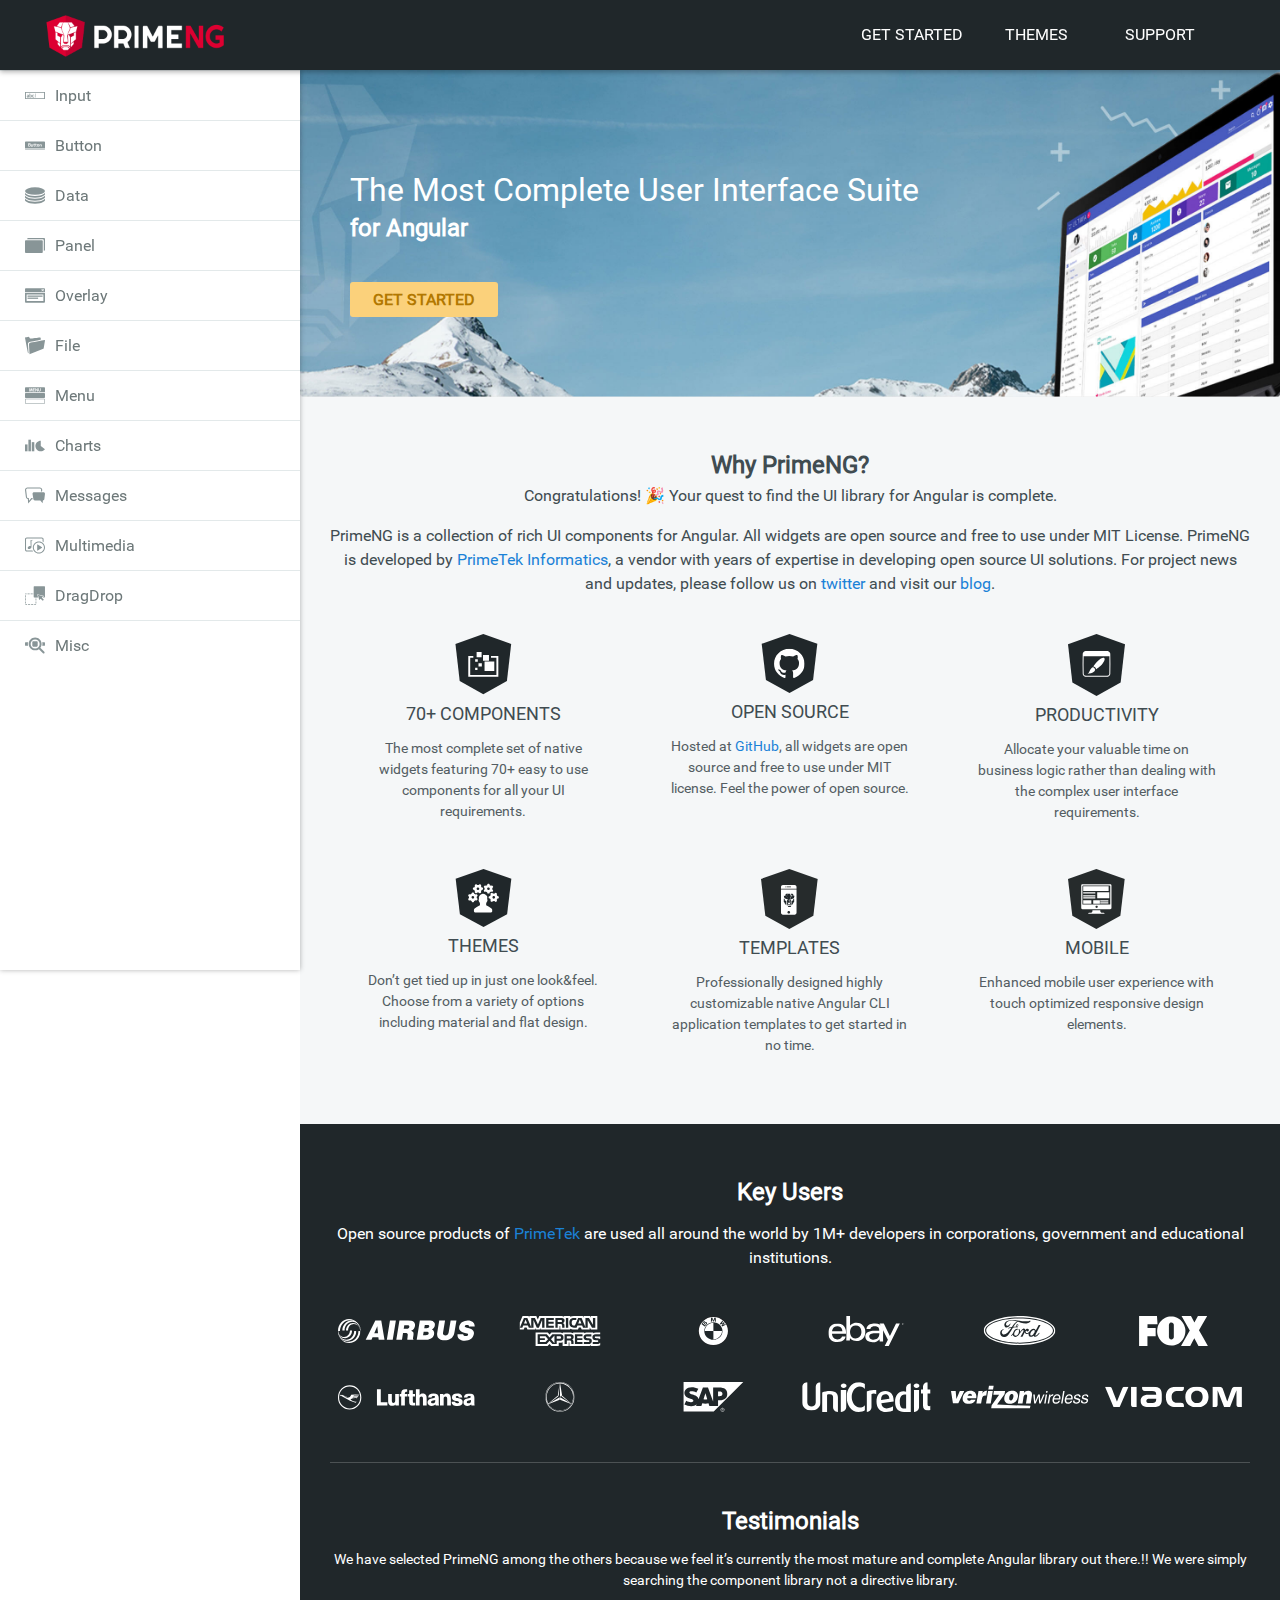
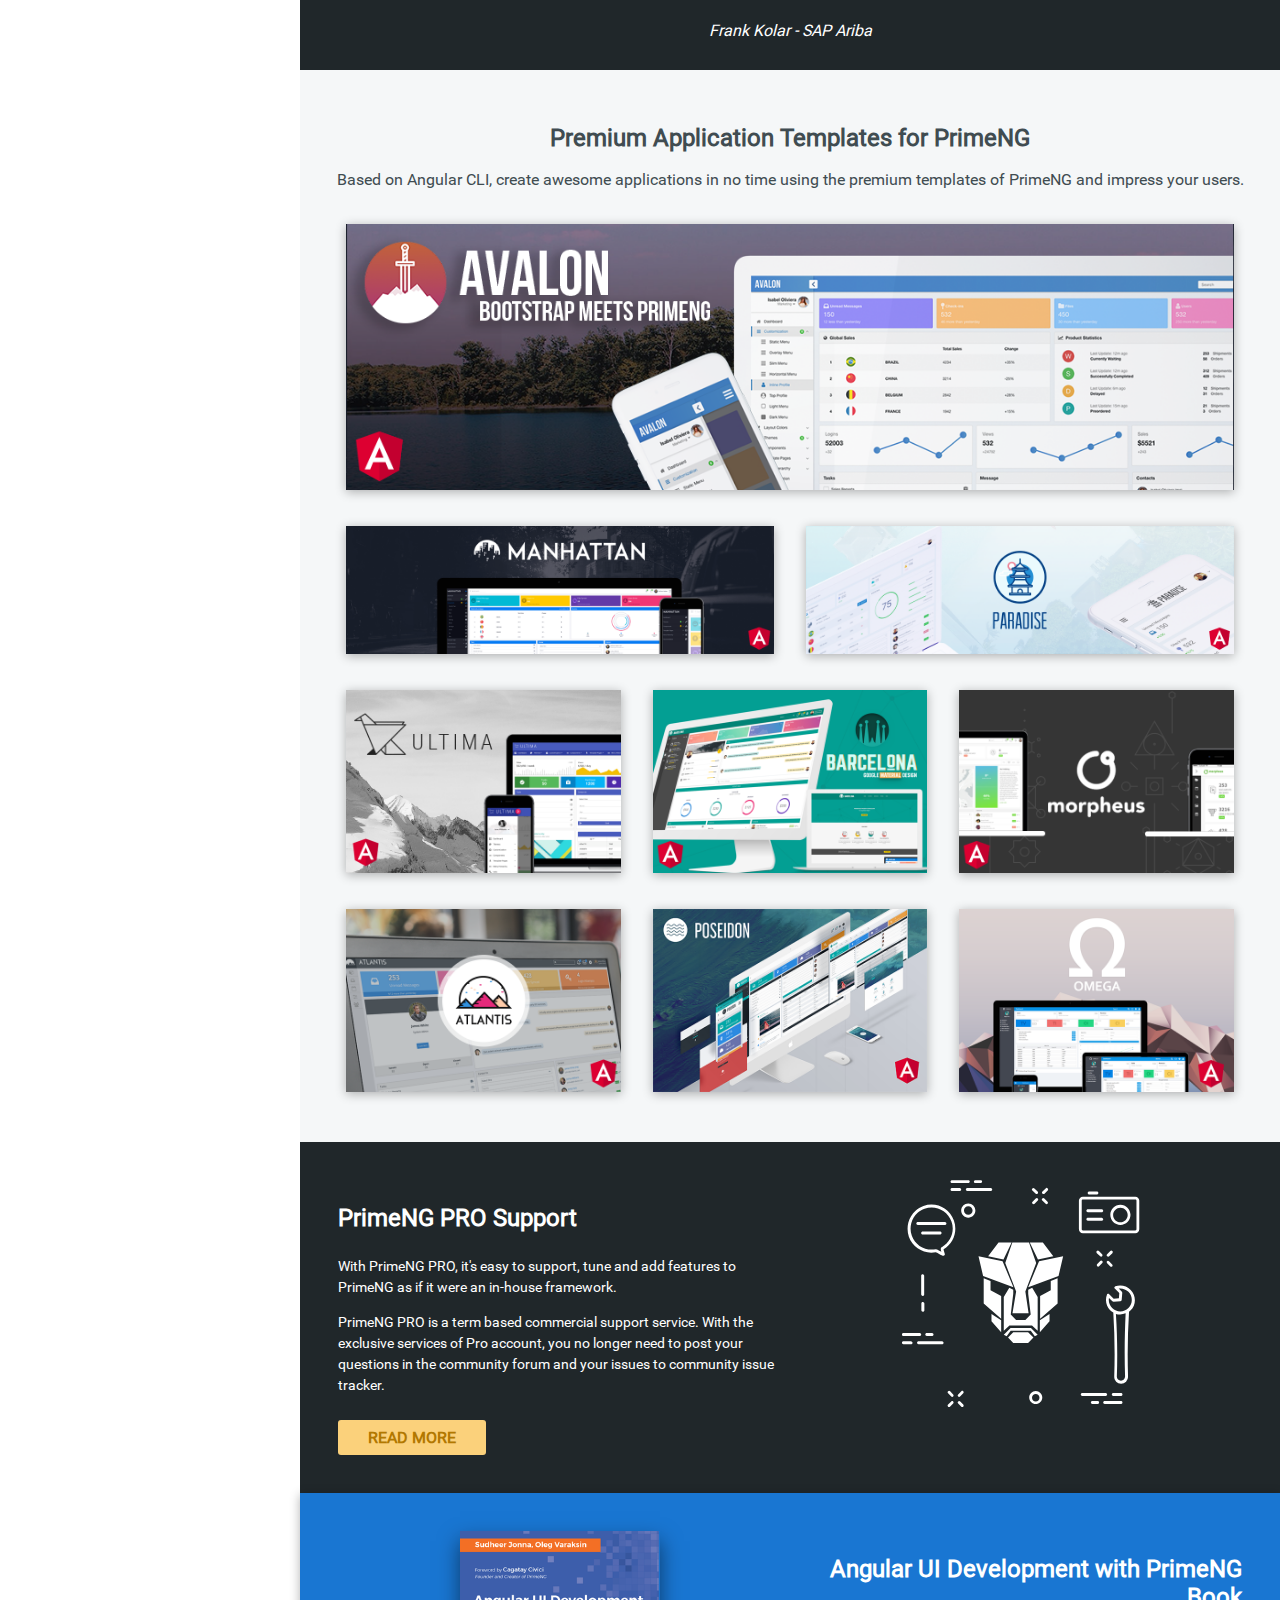
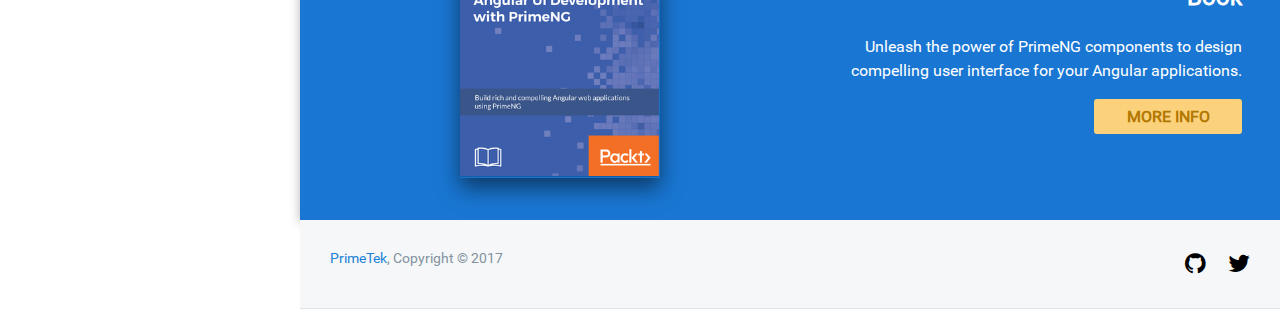
<file: index.html>
<!doctype html><html lang="en"><head><meta charset="utf-8"><title>PrimeNG</title><base href=""><meta name="viewport" content="width=device-width,initial-scale=1"><link rel="icon" type="image/x-icon" href="favicon.png"><link rel="stylesheet" type="text/css" href="assets/showcase/css/splash.css"><link id="theme-css" rel="stylesheet" type="text/css" href="assets/components/themes/omega/theme.css"><script type="text/javascript" src="https://maps.google.com/maps/api/js?key=AIzaSyA6Ar0UymhiklJBzEPLKKn2QHwbjdz3XV0" async defer="defer"></script><script src="https://www.google.com/recaptcha/api.js?render=explicit&onLoad=initRecaptcha" async defer="defer"></script><script>(function(i,s,o,g,r,a,m){i['GoogleAnalyticsObject']=r;i[r]=i[r]||function(){
    (i[r].q=i[r].q||[]).push(arguments)},i[r].l=1*new Date();a=s.createElement(o),
    m=s.getElementsByTagName(o)[0];a.async=1;a.src=g;m.parentNode.insertBefore(a,m)
    })(window,document,'script','https://www.google-analytics.com/analytics.js','ga');

    ga('create', 'UA-93461466-1', 'auto');
    ga('send', 'pageview');</script><link href="styles.d97257e7818c0e96cbc7.bundle.css" rel="stylesheet"/></head><body><app-root><div class="splash-screen"><div class="splash-loader"></div><img class="splash-logo" src="assets/showcase/images/mask.svg"></div></app-root><script type="text/javascript" src="inline.d919efb74ac54462e4aa.bundle.js"></script><script type="text/javascript" src="polyfills.d254ee0fe2242b6a1199.bundle.js"></script><script type="text/javascript" src="scripts.4f3dfe18cc46a4ce5777.bundle.js"></script><script type="text/javascript" src="vendor.d1fad0b57b856be3f615.bundle.js"></script><script type="text/javascript" src="main.647f0d2e6fd2d4f0ede5.bundle.js"></script></body></html>
</file>
<file: assets/showcase/css/splash.css>
.splash-logo {
    left: 50%;
    top: 50%;
    margin-left: -26px;
    margin-top: -30px;
    z-index: 2;
    position: absolute;
    width: 54px;
}

.splash-loader,
.splash-loader::before,
.splash-loader::after {
  left: 50%;
  top: 50%;
  margin-left: -45px;
  margin-top: -45px;
  position: absolute;
  vertical-align: middle;
  background: #c3002f;
  width: 90px;
  height: 90px;
  border-radius: 50%;
  z-index: 1;
}

.splash-loader::before {
  content: "";
  animation: bounce 1.5s infinite;
}
.splash-loader::after {
  content: "";
  animation: bounce 1.5s -0.4s infinite;
}

@keyframes bounce {
  0% {
    transform: scale(0.8);
    -webkit-transform: scale(0.8);
    opacity: 1;
  }
  100% {
    transform: scale(2);
    -webkit-transform: scale(2);
    opacity: 0;
  }
}

@-webkit-keyframes bounce {
  0% {
    transform: scale(0.8);
    -webkit-transform: scale(0.8);
    opacity: 1;
  }
  100% {
    transform: scale(2);
    -webkit-transform: scale(2);
    opacity: 0;
  }
}

.splash-screen {
    background-color: #f3f3f3;
    height: 100%;
}
</file>
<file: assets/components/themes/omega/theme.css>
@charset "UTF-8";
.ui-widget {
  font-family: "Roboto", "Trebuchet MS", Arial, Helvetica, sans-serif;
  font-size: 1em; }
  .ui-widget input, .ui-widget select, .ui-widget textarea, .ui-widget button {
    font-family: "Roboto", "Trebuchet MS", Arial, Helvetica, sans-serif;
    font-size: 1em; }
  .ui-widget :active {
    outline: none; }

.ui-widget-content {
  border: 1px solid #D5D5D5;
  background: #ffffff;
  color: #222222; }
  .ui-widget-content a {
    color: #222222; }

.ui-widget-header {
  border: 1px solid #d9d9d9;
  background: #f6f7f9;
  color: #1b1d1f;
  font-weight: normal; }
  .ui-widget-header a {
    color: #1b1d1f; }

.ui-widget-overlay {
  background: #666666;
  opacity: .50;
  filter: Alpha(Opacity=50); }

.ui-state-default {
  border: 1px solid #d6d6d6;
  background: #ffffff;
  color: #555555; }
  .ui-state-default a {
    color: #555555; }

.ui-state-active {
  border-color: #bebebe;
  background: #d6d6d6;
  color: #212121; }
  .ui-state-active a {
    color: #212121; }

.ui-state-highlight {
  border-color: #156090;
  background: #186ba0;
  color: #FFFFFF; }
  .ui-state-highlight a {
    color: #FFFFFF; }

.ui-state-focus {
  border-color: #c0c0c0;
  background: #eeeeee;
  color: #212121; }
  .ui-state-focus a {
    color: #212121; }

.ui-state-error {
  border-color: #f44336;
  background: #f5554a;
  color: #cd0a0a; }
  .ui-state-error a {
    color: #cd0a0a; }

.ui-state-disabled,
.ui-widget:disabled {
  opacity: 0.35;
  filter: Alpha(Opacity=35);
  background-image: none;
  cursor: default !important; }
  .ui-state-disabled *,
  .ui-widget:disabled * {
    cursor: default !important; }

/* Forms */
.ui-inputtext {
  background: #ffffff;
  color: #222222; }

.ui-inputtext:enabled:hover {
  border-color: #c0c0c0; }

.ui-inputtext.ui-state-focus,
.ui-inputtext:focus {
  outline: 0 none;
  border-color: #c0c0c0;
  -moz-box-shadow: 0px 0px 5px #c0c0c0;
  -webkit-box-shadow: 0px 0px 5px #c0c0c0;
  box-shadow: 0px 0px 5px #c0c0c0; }

.ui-inputgroup .ui-inputgroup-addon {
  border-color: #d6d6d6;
  background-color: #f0f0f0;
  color: #222222; }
  .ui-inputgroup .ui-inputgroup-addon:first-child {
    border-top-left-radius: 3px;
    border-bottom-left-radius: 3px; }
  .ui-inputgroup .ui-inputgroup-addon:last-child {
    border-top-right-radius: 3px;
    border-bottom-right-radius: 3px; }
.ui-inputgroup .ui-button:first-child {
  border-top-left-radius: 3px;
  border-bottom-left-radius: 3px; }
.ui-inputgroup .ui-button:last-child {
  border-top-right-radius: 3px;
  border-bottom-right-radius: 3px; }

.ui-autocomplete .ui-autocomplete-multiple-container:not(.ui-state-disabled):hover {
  border-color: #c0c0c0; }
.ui-autocomplete .ui-autocomplete-multiple-container:not(.ui-state-disabled).ui-state-focus {
  border-color: #c0c0c0; }

.ui-chips > ul:not(.ui-state-disabled):hover {
  border-color: #c0c0c0; }
.ui-chips > ul:not(.ui-state-disabled).ui-state-focus {
  border-color: #c0c0c0; }

.ui-button:focus,
.ui-button:enabled:hover,
.ui-fileupload-choose:not(.ui-state-disabled):hover {
  outline: 0 none;
  border-color: #c0c0c0;
  background: #eeeeee;
  color: #212121; }
  .ui-button:focus a,
  .ui-button:enabled:hover a,
  .ui-fileupload-choose:not(.ui-state-disabled):hover a {
    color: #212121; }

.ui-button:enabled:active,
.ui-fileupload-choose:not(.ui-state-disabled):active {
  border-color: #bebebe;
  background: #d6d6d6;
  color: #212121; }

.ui-chkbox-box:not(.ui-state-disabled):not(.ui-state-active):hover {
  border-color: #c0c0c0;
  background: #eeeeee;
  color: #212121; }
  .ui-chkbox-box:not(.ui-state-disabled):not(.ui-state-active):hover a {
    color: #212121; }

.ui-radiobutton-box:not(.ui-state-disabled):not(.ui-state-active):hover {
  border-color: #c0c0c0;
  background: #eeeeee;
  color: #212121; }
  .ui-radiobutton-box:not(.ui-state-disabled):not(.ui-state-active):hover a {
    color: #212121; }

.ui-dropdown:not(.ui-state-disabled):hover {
  border-color: #c0c0c0;
  background: #eeeeee;
  color: #212121; }
  .ui-dropdown:not(.ui-state-disabled):hover a {
    color: #212121; }

.ui-dropdown-panel .ui-dropdown-item:not(.ui-state-highlight):hover {
  border-color: #c0c0c0;
  background: #eeeeee;
  color: #212121; }
  .ui-dropdown-panel .ui-dropdown-item:not(.ui-state-highlight):hover a {
    color: #212121; }

.ui-listbox .ui-listbox-header .ui-listbox-filter-container .fa {
  color: #222222; }
.ui-listbox:not(.ui-state-disabled) .ui-listbox-item:not(.ui-state-highlight):hover {
  border-color: #c0c0c0;
  background: #eeeeee;
  color: #212121; }
  .ui-listbox:not(.ui-state-disabled) .ui-listbox-item:not(.ui-state-highlight):hover a {
    color: #212121; }
.ui-listbox.ui-state-disabled .ui-chkbox-box:not(.ui-state-active):hover {
  border-color: #d6d6d6;
  background: #ffffff;
  color: #555555; }

.ui-multiselect:not(.ui-state-disabled):hover {
  border-color: #c0c0c0;
  background: #eeeeee;
  color: #212121; }
  .ui-multiselect:not(.ui-state-disabled):hover a {
    color: #212121; }

.ui-multiselect-panel .ui-multiselect-item:not(.ui-state-highlight):hover {
  border-color: #c0c0c0;
  background: #eeeeee;
  color: #212121; }
  .ui-multiselect-panel .ui-multiselect-item:not(.ui-state-highlight):hover a {
    color: #212121; }

.ui-multiselect-panel .ui-multiselect-close {
  color: #1b1d1f; }

.ui-multiselect-panel .ui-multiselect-filter-container .fa {
  color: #222222; }

.ui-spinner:not(.ui-state-disabled) .ui-spinner-button:enabled:hover {
  border-color: #c0c0c0;
  background: #eeeeee;
  color: #212121; }
  .ui-spinner:not(.ui-state-disabled) .ui-spinner-button:enabled:hover a {
    color: #212121; }

.ui-spinner:not(.ui-state-disabled) .ui-spinner-button:enabled:active {
  border-color: #bebebe;
  background: #d6d6d6;
  color: #212121; }

.ui-selectbutton .ui-button:not(.ui-state-disabled):not(.ui-state-active):hover {
  border-color: #c0c0c0;
  background: #eeeeee;
  color: #212121; }
  .ui-selectbutton .ui-button:not(.ui-state-disabled):not(.ui-state-active):hover a {
    color: #212121; }

.ui-togglebutton:not(.ui-state-disabled):not(.ui-state-active):hover {
  border-color: #c0c0c0;
  background: #eeeeee;
  color: #212121; }
  .ui-togglebutton:not(.ui-state-disabled):not(.ui-state-active):hover a {
    color: #212121; }

.ui-paginator a:not(.ui-state-disabled):not(.ui-state-active):hover {
  border-color: #c0c0c0;
  background: #eeeeee;
  color: #212121; }
  .ui-paginator a:not(.ui-state-disabled):not(.ui-state-active):hover a {
    color: #212121; }

.ui-datatable .ui-rowgroup-header a {
  color: #1b1d1f; }
.ui-datatable .ui-sortable-column:not(.ui-state-active):hover {
  background: #eeeeee;
  color: #212121; }
.ui-datatable .ui-row-toggler {
  color: #222222; }
.ui-datatable tbody.ui-datatable-hoverable-rows > tr.ui-widget-content:not(.ui-state-highlight):hover {
  cursor: pointer;
  background: #eeeeee;
  color: #212121; }

.ui-orderlist .ui-orderlist-item:not(.ui-state-highlight):hover {
  border-color: #c0c0c0;
  background: #eeeeee;
  color: #212121; }
  .ui-orderlist .ui-orderlist-item:not(.ui-state-highlight):hover a {
    color: #212121; }

.ui-picklist .ui-picklist-item:not(.ui-state-highlight):hover {
  border-color: #c0c0c0;
  background: #eeeeee;
  color: #212121; }
  .ui-picklist .ui-picklist-item:not(.ui-state-highlight):hover a {
    color: #212121; }
.ui-picklist .ui-picklist-droppoint-highlight {
  border-color: #156090;
  background: #186ba0;
  color: #1f1f1f; }
  .ui-picklist .ui-picklist-droppoint-highlight a {
    color: #1f1f1f; }
.ui-picklist .ui-picklist-highlight {
  border-color: #156090;
  color: #1f1f1f; }
  .ui-picklist .ui-picklist-highlight a {
    color: #1f1f1f; }

.ui-tree.ui-treenode-dragover {
  border-color: #156090; }
.ui-tree .ui-treenode-content.ui-treenode-selectable .ui-treenode-label:not(.ui-state-highlight):hover {
  border-color: #c0c0c0;
  background: #eeeeee;
  color: #212121; }
  .ui-tree .ui-treenode-content.ui-treenode-selectable .ui-treenode-label:not(.ui-state-highlight):hover a {
    color: #212121; }
.ui-tree .ui-treenode-content.ui-treenode-dragover {
  background: #d6d6d6;
  color: #212121; }
.ui-tree.ui-tree-horizontal .ui-treenode-content.ui-treenode-selectable .ui-treenode-label:not(.ui-state-highlight):hover {
  background-color: inherit;
  color: inherit; }
.ui-tree.ui-tree-horizontal .ui-treenode-content.ui-treenode-selectable:not(.ui-state-highlight):hover {
  border-color: #c0c0c0;
  background: #eeeeee;
  color: #212121; }
  .ui-tree.ui-tree-horizontal .ui-treenode-content.ui-treenode-selectable:not(.ui-state-highlight):hover a {
    color: #212121; }

.ui-treetable .ui-treetable-row.ui-treetable-row-selectable:not(.ui-state-highlight):hover {
  background: #eeeeee;
  color: #212121; }

.ui-organizationchart .ui-organizationchart-node-content.ui-organizationchart-selectable-node:not(.ui-state-highlight):hover {
  border-color: #c0c0c0;
  background: #eeeeee;
  color: #212121; }
  .ui-organizationchart .ui-organizationchart-node-content.ui-organizationchart-selectable-node:not(.ui-state-highlight):hover a {
    color: #212121; }

.ui-accordion .ui-accordion-header:not(.ui-state-active):not(.ui-state-disabled):hover {
  border-color: #c0c0c0;
  background: #eeeeee;
  color: #212121; }
  .ui-accordion .ui-accordion-header:not(.ui-state-active):not(.ui-state-disabled):hover a {
    color: #212121; }

.ui-fieldset.ui-fieldset-toggleable .ui-fieldset-legend:hover {
  border-color: #c0c0c0;
  background: #eeeeee;
  color: #212121; }
  .ui-fieldset.ui-fieldset-toggleable .ui-fieldset-legend:hover a {
    color: #212121; }

.ui-panel .ui-panel-titlebar .ui-panel-titlebar-icon:hover {
  border-color: #c0c0c0;
  background: #eeeeee;
  color: #212121; }
  .ui-panel .ui-panel-titlebar .ui-panel-titlebar-icon:hover a {
    color: #212121; }

.ui-tabview .ui-tabview-nav li:not(.ui-state-active):not(.ui-state-disabled):hover {
  border-color: #c0c0c0;
  background: #eeeeee;
  color: #212121; }
  .ui-tabview .ui-tabview-nav li:not(.ui-state-active):not(.ui-state-disabled):hover a {
    color: #212121; }

.ui-dialog .ui-dialog-titlebar-icon {
  color: #1b1d1f; }
  .ui-dialog .ui-dialog-titlebar-icon:hover {
    border-color: #c0c0c0;
    background: #eeeeee;
    color: #212121; }
    .ui-dialog .ui-dialog-titlebar-icon:hover a {
      color: #212121; }

.ui-overlaypanel .ui-overlaypanel-close:hover {
  border-color: #c0c0c0;
  background: #eeeeee;
  color: #212121; }
  .ui-overlaypanel .ui-overlaypanel-close:hover a {
    color: #212121; }

.ui-inplace .ui-inplace-display:hover {
  border-color: #c0c0c0;
  background: #eeeeee;
  color: #212121; }
  .ui-inplace .ui-inplace-display:hover a {
    color: #212121; }

.ui-breadcrumb a {
  color: #1b1d1f; }

.ui-menu .ui-menuitem .ui-menuitem-link {
  color: #222222; }
  .ui-menu .ui-menuitem .ui-menuitem-link:hover {
    border-color: #c0c0c0;
    background: #eeeeee;
    color: #212121;
    border-color: transparent; }
    .ui-menu .ui-menuitem .ui-menuitem-link:hover a {
      color: #212121; }
.ui-menu .ui-menuitem.ui-menuitem-active > .ui-menuitem-link {
  border-color: #c0c0c0;
  background: #eeeeee;
  color: #212121;
  border-color: transparent; }
  .ui-menu .ui-menuitem.ui-menuitem-active > .ui-menuitem-link a {
    color: #212121; }

.ui-tabmenu .ui-tabmenu-nav li:not(.ui-state-active):hover {
  border-color: #c0c0c0;
  background: #eeeeee;
  color: #212121; }
  .ui-tabmenu .ui-tabmenu-nav li:not(.ui-state-active):hover a {
    color: #212121; }

.ui-steps .ui-steps-item:not(.ui-state-highlight):not(.ui-state-disabled):hover {
  border-color: #c0c0c0;
  background: #eeeeee;
  color: #212121; }
  .ui-steps .ui-steps-item:not(.ui-state-highlight):not(.ui-state-disabled):hover a {
    color: #212121; }

.ui-panelmenu .ui-panelmenu-header:not(.ui-state-active):hover {
  border-color: #c0c0c0;
  background: #eeeeee;
  color: #212121;
  border-color: #d6d6d6; }
  .ui-panelmenu .ui-panelmenu-header:not(.ui-state-active):hover a {
    color: #212121; }
  .ui-panelmenu .ui-panelmenu-header:not(.ui-state-active):hover a {
    color: #212121; }
.ui-panelmenu .ui-panelmenu-header.ui-state-active a {
  color: #212121; }
.ui-panelmenu .ui-panelmenu-content .ui-menuitem-link {
  color: #222222; }
  .ui-panelmenu .ui-panelmenu-content .ui-menuitem-link:hover {
    border-color: #c0c0c0;
    background: #eeeeee;
    color: #212121;
    border-color: transparent; }
    .ui-panelmenu .ui-panelmenu-content .ui-menuitem-link:hover a {
      color: #212121; }

.ui-datepicker .ui-datepicker-header a {
  color: #1b1d1f; }
  .ui-datepicker .ui-datepicker-header a:hover {
    border-color: #c0c0c0;
    background: #eeeeee;
    color: #212121; }
    .ui-datepicker .ui-datepicker-header a:hover a {
      color: #212121; }
.ui-datepicker .ui-datepicker-calendar td:not(.ui-state-disabled) a:hover {
  border-color: #c0c0c0;
  background: #eeeeee;
  color: #212121; }
  .ui-datepicker .ui-datepicker-calendar td:not(.ui-state-disabled) a:hover a {
    color: #212121; }

.fc .fc-toolbar .fc-prev-button .ui-icon-circle-triangle-w {
  margin-top: .3em;
  background: none !important;
  display: inline-block;
  font: normal normal normal 14px/1 FontAwesome;
  font-size: inherit;
  text-rendering: auto;
  -webkit-font-smoothing: antialiased;
  -moz-osx-font-smoothing: grayscale;
  text-indent: 0px !important;
  text-align: center; }
  .fc .fc-toolbar .fc-prev-button .ui-icon-circle-triangle-w:before {
    content: ""; }
.fc .fc-toolbar .fc-next-button .ui-icon-circle-triangle-e {
  margin-top: .3em;
  background: none !important;
  display: inline-block;
  font: normal normal normal 14px/1 FontAwesome;
  font-size: inherit;
  text-rendering: auto;
  -webkit-font-smoothing: antialiased;
  -moz-osx-font-smoothing: grayscale;
  text-indent: 0px !important;
  text-align: center; }
  .fc .fc-toolbar .fc-next-button .ui-icon-circle-triangle-e:before {
    content: ""; }

.ui-rating a {
  color: #222222; }

.ui-organizationchart .ui-organizationchart-line-down {
  background-color: #bcbcbc; }
.ui-organizationchart .ui-organizationchart-line-left {
  border-right: 1px solid #bcbcbc; }
.ui-organizationchart .ui-organizationchart-line-top {
  border-top: 1px solid #bcbcbc; }
.ui-organizationchart .ui-organizationchart-node-content {
  border-color: #bcbcbc; }
.ui-organizationchart .ui-organizationchart-node-content .ui-node-toggler {
  color: #bcbcbc; }

/* Validation */
.ui-inputtext.ng-dirty.ng-invalid,
p-dropdown.ng-dirty.ng-invalid > .ui-dropdown,
p-autocomplete.ng-dirty.ng-invalid > .ui-autocomplete > .ui-inputtext,
p-calendar.ng-dirty.ng-invalid > .ui-inputtext,
p-chips.ng-dirty.ng-invalid > .ui-inputtext,
p-inputmask.ng-dirty.ng-invalid > .ui-inputtext,
p-checkbox.ng-dirty.ng-invalid .ui-chkbox-box,
p-radiobutton.ng-dirty.ng-invalid .ui-radiobutton-box,
p-inputswitch.ng-dirty.ng-invalid .ui-inputswitch,
p-listbox.ng-dirty.ng-invalid .ui-inputtext,
p-multiselect.ng-dirty.ng-invalid > .ui-multiselect,
p-spinner.ng-dirty.ng-invalid > .ui-inputtext,
p-selectbutton.ng-dirty.ng-invalid .ui-button,
p-togglebutton.ng-dirty.ng-invalid .ui-button {
  border-bottom-color: #f44336; }

/* Cornering */
.ui-corner-tl {
  -moz-border-radius-topleft: 3px;
  -webkit-border-top-left-radius: 3px;
  border-top-left-radius: 3px; }

.ui-corner-tr {
  -moz-border-radius-topright: 3px;
  -webkit-border-top-right-radius: 3px;
  border-top-right-radius: 3px; }

.ui-corner-bl {
  -moz-border-radius-bottomleft: 3px;
  -webkit-border-bottom-left-radius: 3px;
  border-bottom-left-radius: 3px; }

.ui-corner-br {
  -moz-border-radius-bottomright: 3px;
  -webkit-border-bottom-right-radius: 3px;
  border-bottom-right-radius: 3px; }

.ui-corner-top {
  -moz-border-radius-topleft: 3px;
  -webkit-border-top-left-radius: 3px;
  border-top-left-radius: 3px;
  -moz-border-radius-topright: 3px;
  -webkit-border-top-right-radius: 3px;
  border-top-right-radius: 3px; }

.ui-corner-bottom {
  -moz-border-radius-bottomleft: 3px;
  -webkit-border-bottom-left-radius: 3px;
  border-bottom-left-radius: 3px;
  -moz-border-radius-bottomright: 3px;
  -webkit-border-bottom-right-radius: 3px;
  border-bottom-right-radius: 3px; }

.ui-corner-right {
  -moz-border-radius-topright: 3px;
  -webkit-border-top-right-radius: 3px;
  border-top-right-radius: 3px;
  -moz-border-radius-bottomright: 3px;
  -webkit-border-bottom-right-radius: 3px;
  border-bottom-right-radius: 3px; }

.ui-corner-left {
  -moz-border-radius-topleft: 3px;
  -webkit-border-top-left-radius: 3px;
  border-top-left-radius: 3px;
  -moz-border-radius-bottomleft: 3px;
  -webkit-border-bottom-left-radius: 3px;
  border-bottom-left-radius: 3px; }

.ui-corner-all {
  -moz-border-radius: 3px;
  -webkit-border-radius: 3px;
  border-radius: 3px; }

/* roboto-regular - latin */
@font-face {
  font-family: 'Roboto';
  font-style: normal;
  font-weight: 400;
  src: url("fonts/roboto-v15-latin-regular.eot");
  /* IE9 Compat Modes */
  src: local("Roboto"), local("Roboto-Regular"), url("fonts/roboto-v15-latin-regular.eot?#iefix") format("embedded-opentype"), url("fonts/roboto-v15-latin-regular.woff2") format("woff2"), url("fonts/roboto-v15-latin-regular.woff") format("woff"), url("fonts/roboto-v15-latin-regular.ttf") format("truetype"), url("fonts/roboto-v15-latin-regular.svg#Roboto") format("svg");
  /* Legacy iOS */ }
.ui-widget-header {
  background: #f6f7f9 0 0 repeat-x;
  /* Old browsers */
  background: -moz-linear-gradient(top, #f6f7f9 0%, #ebedf0 100%);
  /* FF3.6+ */
  background: -webkit-gradient(linear, left top, left bottom, color-stop(0%, #f6f7f9), color-stop(100%, #ebedf0));
  /* Chrome,Safari4+ */
  background: -webkit-linear-gradient(top, #f6f7f9 0%, #ebedf0 100%);
  /* Chrome10+,Safari5.1+ */
  background: -o-linear-gradient(top, #f6f7f9 0%, #ebedf0 100%);
  /* Opera11.10+ */
  background: -ms-linear-gradient(top, #f6f7f9 0%, #ebedf0 100%);
  /* IE10+ */
  background: linear-gradient(to bottom, #f6f7f9 0%, #ebedf0 100%);
  /* W3C */ }

.ui-accordion .ui-accordion-header {
  background: #f6f7f9;
  border-top: 1px solid #d9d9d9; }
  .ui-accordion .ui-accordion-header a {
    color: #1b1d1f; }
  .ui-accordion .ui-accordion-header:not(.ui-state-active):not(.ui-state-disabled):hover {
    background: #ededf0; }
  .ui-accordion .ui-accordion-header.ui-state-active {
    background: #ffffff;
    border-left-color: transparent;
    border-right-color: transparent;
    border-bottom-color: transparent;
    -webkit-border-radius: 0;
    -moz-border-radius: 0;
    border-radius: 0; }
.ui-accordion .ui-accordion-content {
  border: 0 none; }

/* Tabview */
.ui-tabview.ui-widget-content {
  border: 0 none; }
.ui-tabview .ui-tabview-nav {
  background: transparent; }
  .ui-tabview .ui-tabview-nav > li.ui-state-default {
    background: #f6f7f9; }
  .ui-tabview .ui-tabview-nav > li.ui-state-active {
    background: #ffffff;
    font-weight: normal;
    color: #555555; }
  .ui-tabview .ui-tabview-nav > li:not(.ui-state-active):not(.ui-state-disabled):hover {
    background: #ededf0; }

/* Spinner */
.ui-spinner:not(.ui-state-disabled) .ui-spinner-button:enabled:hover {
  border: 1px solid #1f89ce;
  background: #1f89ce;
  outline: 0 none;
  color: #ffffff; }

.ui-spinner:not(.ui-state-disabled) .ui-spinner-button:enabled:active {
  border: 1px solid #156090;
  background: #186ba0;
  color: #ffffff; }

.ui-slider {
  position: relative;
  text-align: left;
  background: #838688;
  border: none;
  -webkit-box-shadow: 0 1px 3px rgba(0, 0, 0, 0.6) inset;
  -moz-box-shadow: 0 1px 3px rgba(0, 0, 0, 0.6) inset;
  box-shadow: 0 1px 3px rgba(0, 0, 0, 0.6) inset; }

.ui-slider .ui-slider-handle {
  position: absolute;
  z-index: 2;
  width: 17px !important;
  height: 21px  !important;
  cursor: default;
  background: url("images/slider_handles.png") 0 0 no-repeat;
  outline: none;
  -webkit-border-radius: 0;
  -moz-border-radius: 0;
  border-radius: 0;
  border: none; }

.ui-slider .ui-slider-range {
  position: absolute;
  z-index: 1;
  font-size: .7em;
  display: block;
  border: 0;
  background: #14a4ff;
  -webkit-box-shadow: 0 1px 3px rgba(0, 0, 0, 0.6) inset;
  -moz-box-shadow: 0 1px 3px rgba(0, 0, 0, 0.6) inset;
  box-shadow: 0 1px 3px rgba(0, 0, 0, 0.6) inset;
  -webkit-border-radius: 3px;
  -moz-border-radius: 3px;
  border-radius: 3px; }

.ui-slider .ui-slider-handle.ui-state-active {
  background-position: -17px 0; }

.ui-slider-horizontal {
  height: 6px; }

.ui-slider-horizontal .ui-slider-handle {
  top: -2px !important;
  margin-left: -.6em; }

.ui-slider-horizontal .ui-slider-range {
  top: 0;
  height: 100%; }

.ui-slider-horizontal .ui-slider-range-min {
  left: 0; }

.ui-slider-horizontal .ui-slider-range-max {
  right: 0; }

.ui-slider-vertical {
  width: .8em;
  height: 100px; }

.ui-slider-vertical .ui-slider-handle {
  left: -.1em !important;
  margin-left: 0;
  margin-bottom: -.6em; }

.ui-slider-vertical .ui-slider-range {
  left: 0;
  width: 100%; }

.ui-slider-vertical .ui-slider-range-min {
  bottom: 0; }

.ui-slider-vertical .ui-slider-range-max {
  top: 0; }

.ui-progressbar .ui-progressbar-value {
  border: 1px solid #3f94e9;
  background: #8ec5fc; }

.ui-progressbar .ui-progressbar-label {
  color: #222222; }

.ui-widget-header .ui-button,
.ui-widget-content .ui-button,
.ui-widget.ui-button,
.ui-button {
  border: 1px solid #2399e5;
  color: #FFFFFF;
  background: #2399e5;
  -webkit-transition: background-color .2s;
  -moz-transition: background-color .2s;
  transition: background-color .2s; }
  .ui-widget-header .ui-button:enabled:hover, .ui-widget-header .ui-button:focus,
  .ui-widget-content .ui-button:enabled:hover,
  .ui-widget-content .ui-button:focus,
  .ui-widget.ui-button:enabled:hover,
  .ui-widget.ui-button:focus,
  .ui-button:enabled:hover,
  .ui-button:focus {
    border: 1px solid #1f89ce;
    background: #1f89ce;
    outline: 0 none;
    color: #ffffff; }
  .ui-widget-header .ui-button:enabled:active,
  .ui-widget-content .ui-button:enabled:active,
  .ui-widget.ui-button:enabled:active,
  .ui-button:enabled:active {
    border: 1px solid #156090;
    background: #186ba0;
    color: #ffffff; }

.ui-fileupload-choose:not(.ui-state-disabled):hover,
.ui-fileupload-choose.ui-state-focus {
  border: 1px solid #1f89ce;
  background: #1f89ce;
  outline: 0 none;
  color: #ffffff; }

.ui-fileupload-choose:not(.ui-state-disabled):active {
  border: 1px solid #156090;
  background: #186ba0;
  color: #ffffff; }

/* Checkbox and Radio */
.ui-chkbox-box.ui-state-active,
.ui-radiobutton-box.ui-state-active {
  border: 1px solid #156090;
  background: #186ba0;
  color: #FFFFFF; }

.ui-chkbox-box.ui-state-focus,
.ui-radiobutton-box.ui-state-focus {
  -moz-box-shadow: 0px 0px 5px #1f89ce;
  -webkit-box-shadow: 0px 0px 5px #1f89ce;
  box-shadow: 0px 0px 5px #1f89ce; }

.ui-chkbox-box.ui-state-focus.ui-state-active {
  background: #186ba0; }

/* Inputs */
.ui-inputtext {
  background: #ffffff;
  color: #222222;
  -webkit-transition: .2s;
  -moz-transition: .2s;
  transition: .2s; }

.ui-inputtext.ui-state-focus,
.ui-inputtext:focus {
  -moz-box-shadow: 0px 0px 5px #1f89ce;
  -webkit-box-shadow: 0px 0px 5px #1f89ce;
  box-shadow: 0px 0px 5px #1f89ce; }

/* InputSwitch */
.ui-inputswitch-on {
  background: #186ba0 !important;
  color: #ffffff !important; }

.ui-paginator .ui-paginator-page.ui-state-active {
  background: #186ba0;
  color: #ffffff;
  border-color: #156090; }

/* DataTable  */
.ui-datatable th.ui-state-default {
  background: #ebedf0;
  border-color: #d9d9d9; }
.ui-datatable th.ui-sortable-column:not(.ui-state-active):hover {
  background: #d3d5d8;
  border-color: #d9d9d9; }
.ui-datatable th.ui-state-active {
  background: #186ba0;
  color: #ffffff; }
.ui-datatable tbody > tr.ui-widget-content {
  border-color: #d9d9d9; }
  .ui-datatable tbody > tr.ui-widget-content.ui-datatable-odd {
    background-color: #fafafb; }
  .ui-datatable tbody > tr.ui-widget-content.ui-state-highlight {
    background-color: #186ba0;
    color: #FFFFFF; }
.ui-datatable tfoot td.ui-state-default {
  background: #ebedf0;
  border-color: #d9d9d9; }

/* Panel */
.ui-panel.ui-widget {
  padding: 0; }
  .ui-panel.ui-widget .ui-panel-titlebar.ui-corner-all {
    -moz-border-radius-bottom-left: 0;
    -webkit-border-bottom-left-radius: 0;
    border-bottom-left-radius: 0;
    -moz-border-radius-bottom-right: 0;
    -webkit-border-bottom-right-radius: 0;
    border-bottom-right-radius: 0; }
  .ui-panel.ui-widget .ui-panel-titlebar {
    border-width: 0 0 1px 0; }
  .ui-panel.ui-widget .ui-panel-titlebar-icon span {
    position: relative;
    top: 1px; }

/* TreeTable */
.ui-treetable th.ui-state-default {
  background: #ebedf0;
  border-color: #d9d9d9; }

/* ButtonSet */
.ui-togglebutton.ui-button.ui-state-default,
.ui-selectbutton .ui-button.ui-state-default {
  border: 1px solid #d6d6d6;
  background: #ffffff;
  font-weight: normal;
  color: #555555; }

.ui-togglebutton.ui-button.ui-state-hover, .ui-togglebutton.ui-button.ui-state-focus,
.ui-selectbutton .ui-button.ui-state-hover, .ui-selectbutton .ui-button.ui-state-focus {
  border: 1px solid #c0c0c0;
  background: #eeeeee;
  font-weight: normal;
  color: #212121; }

.ui-togglebutton.ui-button.ui-state-focus,
.ui-selectbutton .ui-button.ui-state-focus.ui-state-active {
  -moz-box-shadow: 0px 0px 5px #1f89ce;
  -webkit-box-shadow: 0px 0px 5px #1f89ce;
  box-shadow: 0px 0px 5px #1f89ce; }

.ui-togglebutton.ui-button.ui-state-active,
.ui-selectbutton .ui-button.ui-state-active {
  border: 1px solid #156090;
  background: #186ba0;
  color: #FFFFFF; }

.ui-multiselect .ui-multiselect-label {
  background-color: #ffffff; }

.ui-dropdown.ui-state-focus, .ui-multiselect.ui-state-focus {
  -moz-box-shadow: 0px 0px 5px #1f89ce;
  -webkit-box-shadow: 0px 0px 5px #1f89ce;
  box-shadow: 0px 0px 5px #1f89ce; }

/* Growl */
.ui-growl-item-container.ui-state-highlight.ui-growl-message-info {
  background-color: #2196f3;
  border-color: #2196f3; }
.ui-growl-item-container.ui-state-highlight.ui-growl-message-error {
  background-color: #f44336;
  border-color: #f44336; }
.ui-growl-item-container.ui-state-highlight.ui-growl-message-warn {
  background-color: #FFB300;
  border-color: #FFB300; }
.ui-growl-item-container.ui-state-highlight.ui-growl-message-success {
  background-color: #4CAF50;
  border-color: #4CAF50; }

/* TabMenu */
.ui-tabmenu {
  border: 0 none; }
  .ui-tabmenu .ui-tabmenu-nav {
    background: none; }
    .ui-tabmenu .ui-tabmenu-nav > li.ui-state-default {
      background: #f6f7f9; }
    .ui-tabmenu .ui-tabmenu-nav > li.ui-state-active {
      background: #ffffff;
      font-weight: normal;
      color: #555555; }
    .ui-tabmenu .ui-tabmenu-nav > li:not(.ui-state-active):not(.ui-state-disabled):hover {
      background: #ededf0; }

/* Menus */
.ui-menu,
.ui-menu .ui-menu-child {
  border: 1px solid #d9d9d9;
  color: #1b1d1f;
  background: #f6f7f9 0 0 repeat-x;
  /* Old browsers */
  background: -moz-linear-gradient(top, #f6f7f9 0%, #ebedf0 100%);
  /* FF3.6+ */
  background: -webkit-gradient(linear, left top, left bottom, color-stop(0%, #f6f7f9), color-stop(100%, #ebedf0));
  /* Chrome,Safari4+ */
  background: -webkit-linear-gradient(top, #f6f7f9 0%, #ebedf0 100%);
  /* Chrome10+,Safari5.1+ */
  background: -o-linear-gradient(top, #f6f7f9 0%, #ebedf0 100%);
  /* Opera11.10+ */
  background: -ms-linear-gradient(top, #f6f7f9 0%, #ebedf0 100%);
  /* IE10+ */
  background: linear-gradient(to bottom, #f6f7f9 0%, #ebedf0 100%);
  /* W3C */ }

.ui-menu .ui-menuitem .ui-menuitem-link:hover {
  background-color: #a6a6a6;
  color: #ffffff; }
.ui-menu .ui-menuitem.ui-menuitem-active > .ui-menuitem-link {
  background-color: #a6a6a6;
  color: #ffffff; }

/* PanelMenu */
.ui-panelmenu .ui-panelmenu-header.ui-state-active,
.ui-panelmenu .ui-panelmenu-header.ui-state-active a {
  border-color: #156090;
  background: #186ba0;
  color: #FFFFFF; }

/* DatePicker */
.ui-datepicker.ui-widget {
  padding: 0; }
  .ui-datepicker.ui-widget .ui-datepicker-header {
    -webkit-border-radius: 0px;
    -moz-border-radius: 0px;
    border-radius: 0px;
    border-top: 0 none;
    border-left: 0 none;
    border-right: 0 none; }
    .ui-datepicker.ui-widget .ui-datepicker-header a:hover {
      border-width: 1px; }
  .ui-datepicker.ui-widget .ui-datepicker-calendar {
    margin: 0; }
    .ui-datepicker.ui-widget .ui-datepicker-calendar thead th {
      background-color: #f6f8fa;
      padding: 8px; }
    .ui-datepicker.ui-widget .ui-datepicker-calendar td {
      border-bottom: 1px solid rgba(213, 213, 213, 0.5);
      padding: 0; }
      .ui-datepicker.ui-widget .ui-datepicker-calendar td a {
        border: 0 none;
        text-align: center;
        padding: 8px; }
        .ui-datepicker.ui-widget .ui-datepicker-calendar td a.ui-state-highlight {
          background-color: #d6d6d6;
          color: #212121; }
        .ui-datepicker.ui-widget .ui-datepicker-calendar td a.ui-state-active {
          background-color: #186ba0;
          color: #ffffff; }
    .ui-datepicker.ui-widget .ui-datepicker-calendar tr:last-child td {
      border-bottom: 0 none; }
  .ui-datepicker.ui-widget .ui-timepicker {
    border-bottom: 0 none;
    border-left: 0 none;
    border-right: 0 none;
    -moz-border-radius: 0;
    -webkit-border-radius: 0;
    border-radius: 0; }
  .ui-datepicker.ui-widget.ui-datepicker-timeonly .ui-timepicker {
    border-top: 0 none; }

/* Steps */
.ui-steps .ui-steps-item.ui-state-highlight .ui-menuitem-link {
  color: #ffffff; }

/* Dialog */
.ui-dialog.ui-widget .ui-dialog-titlebar {
  padding: 1em 1.5em; }

.ui-dialog.ui-widget .ui-dialog-titlebar .ui-dialog-title {
  font-size: 1.25em; }

.ui-dialog.ui-widget .ui-dialog-content {
  padding: 1em 1.5em; }

/* Schedule */
.fc .fc-button-group .ui-state-active {
  border: 1px solid #156090;
  background: #186ba0;
  color: #ffffff; }
</file>
